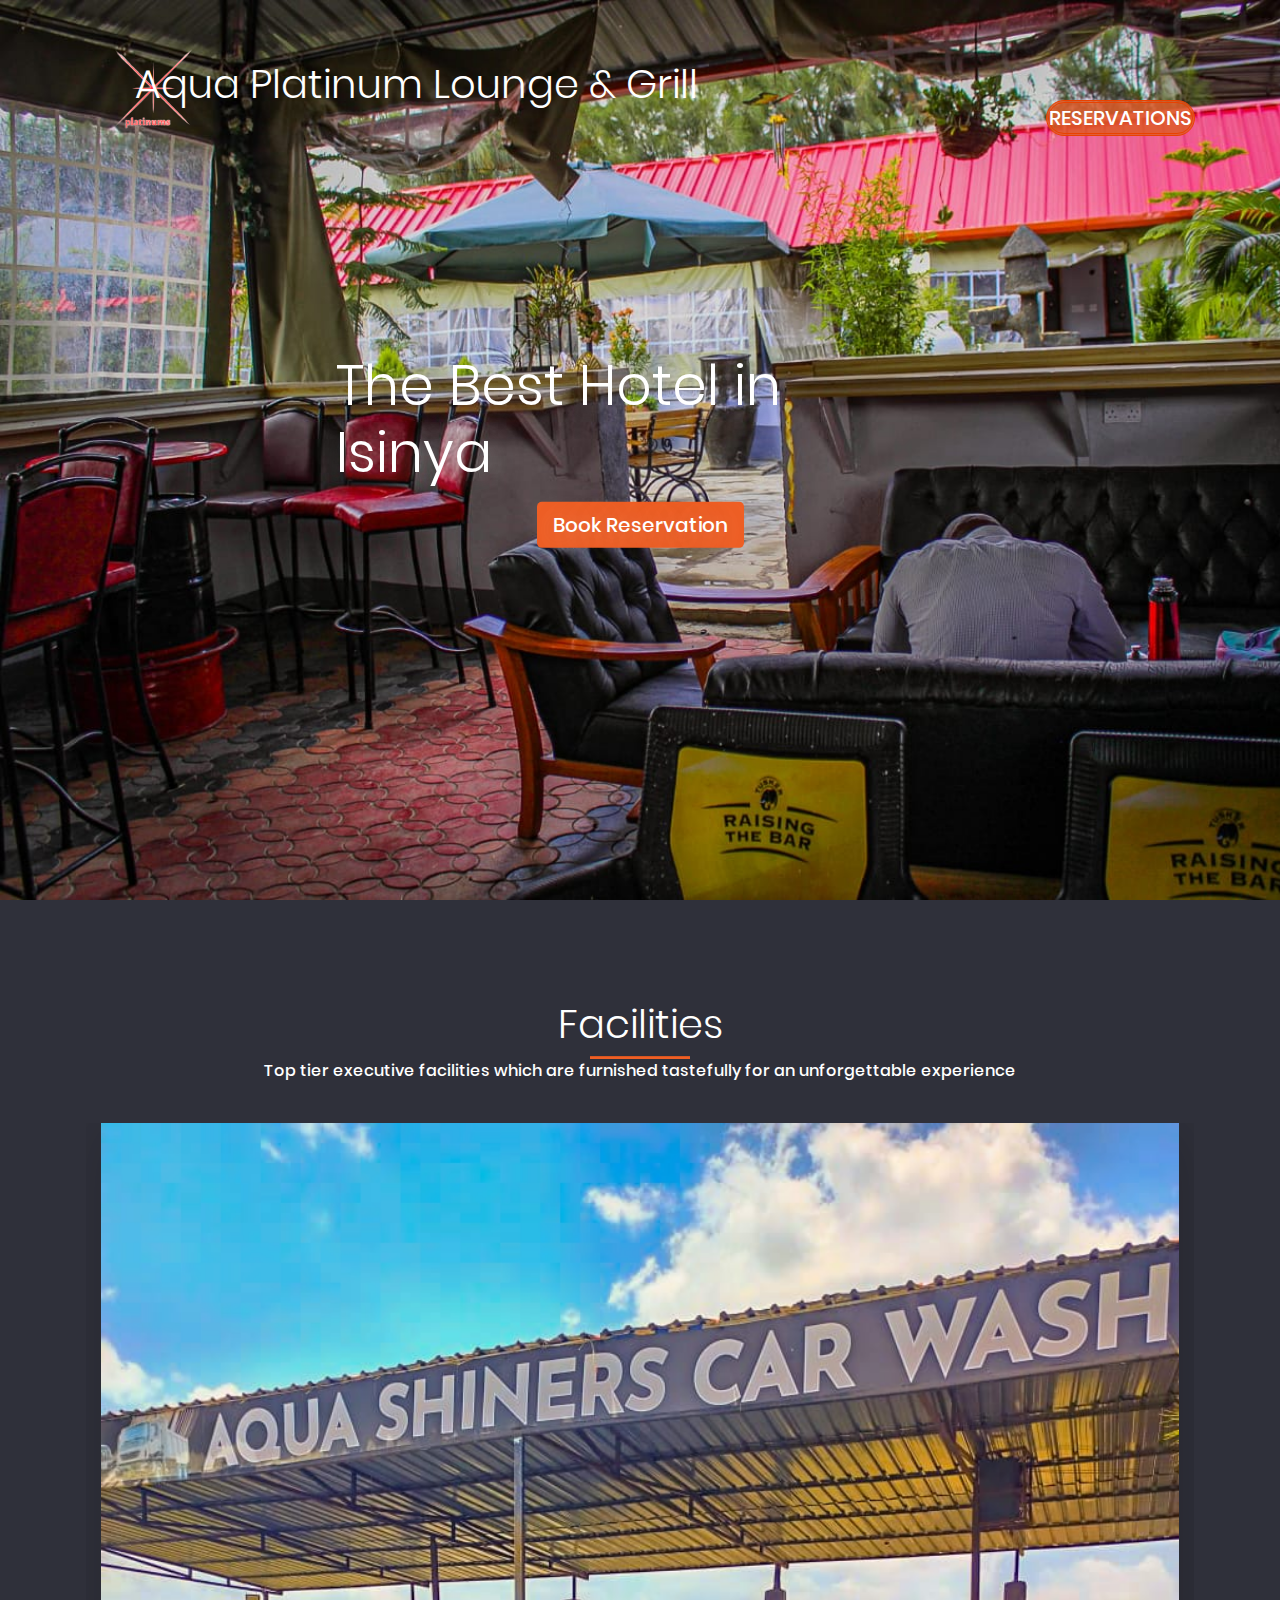
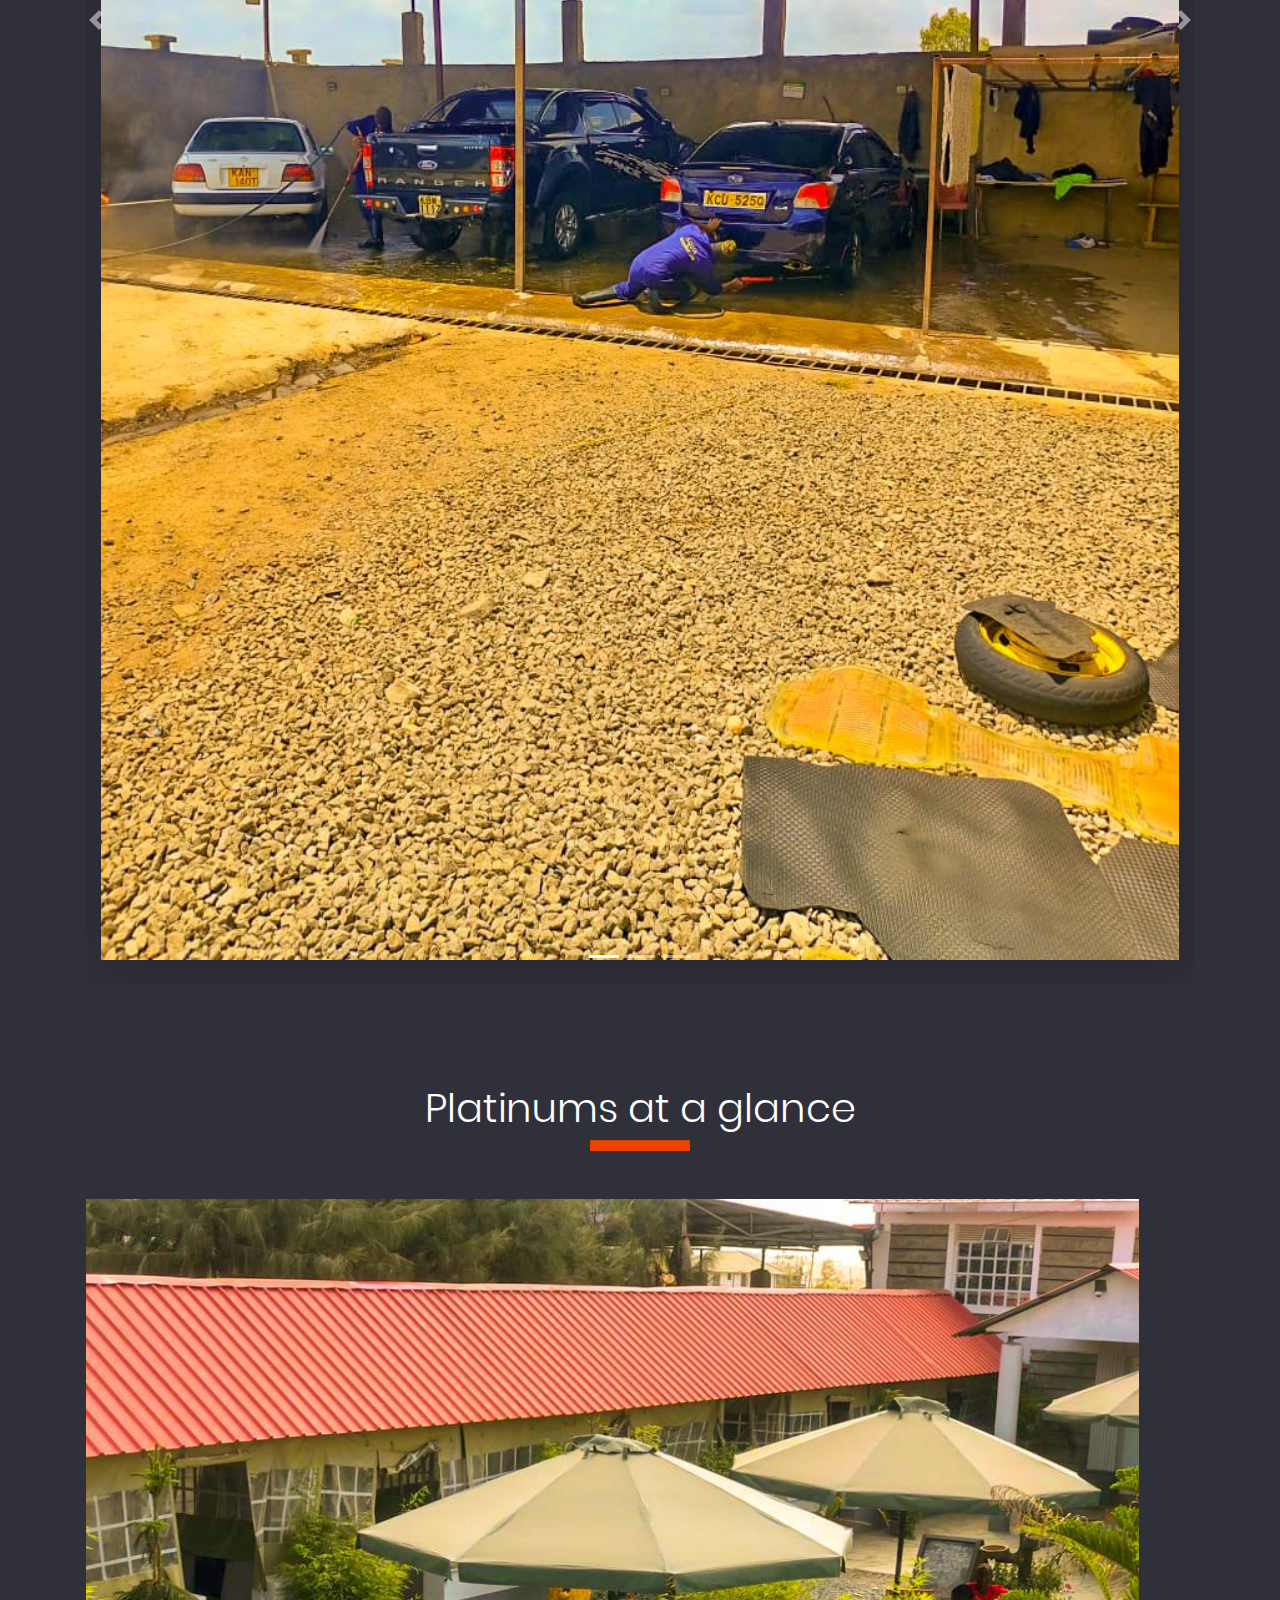
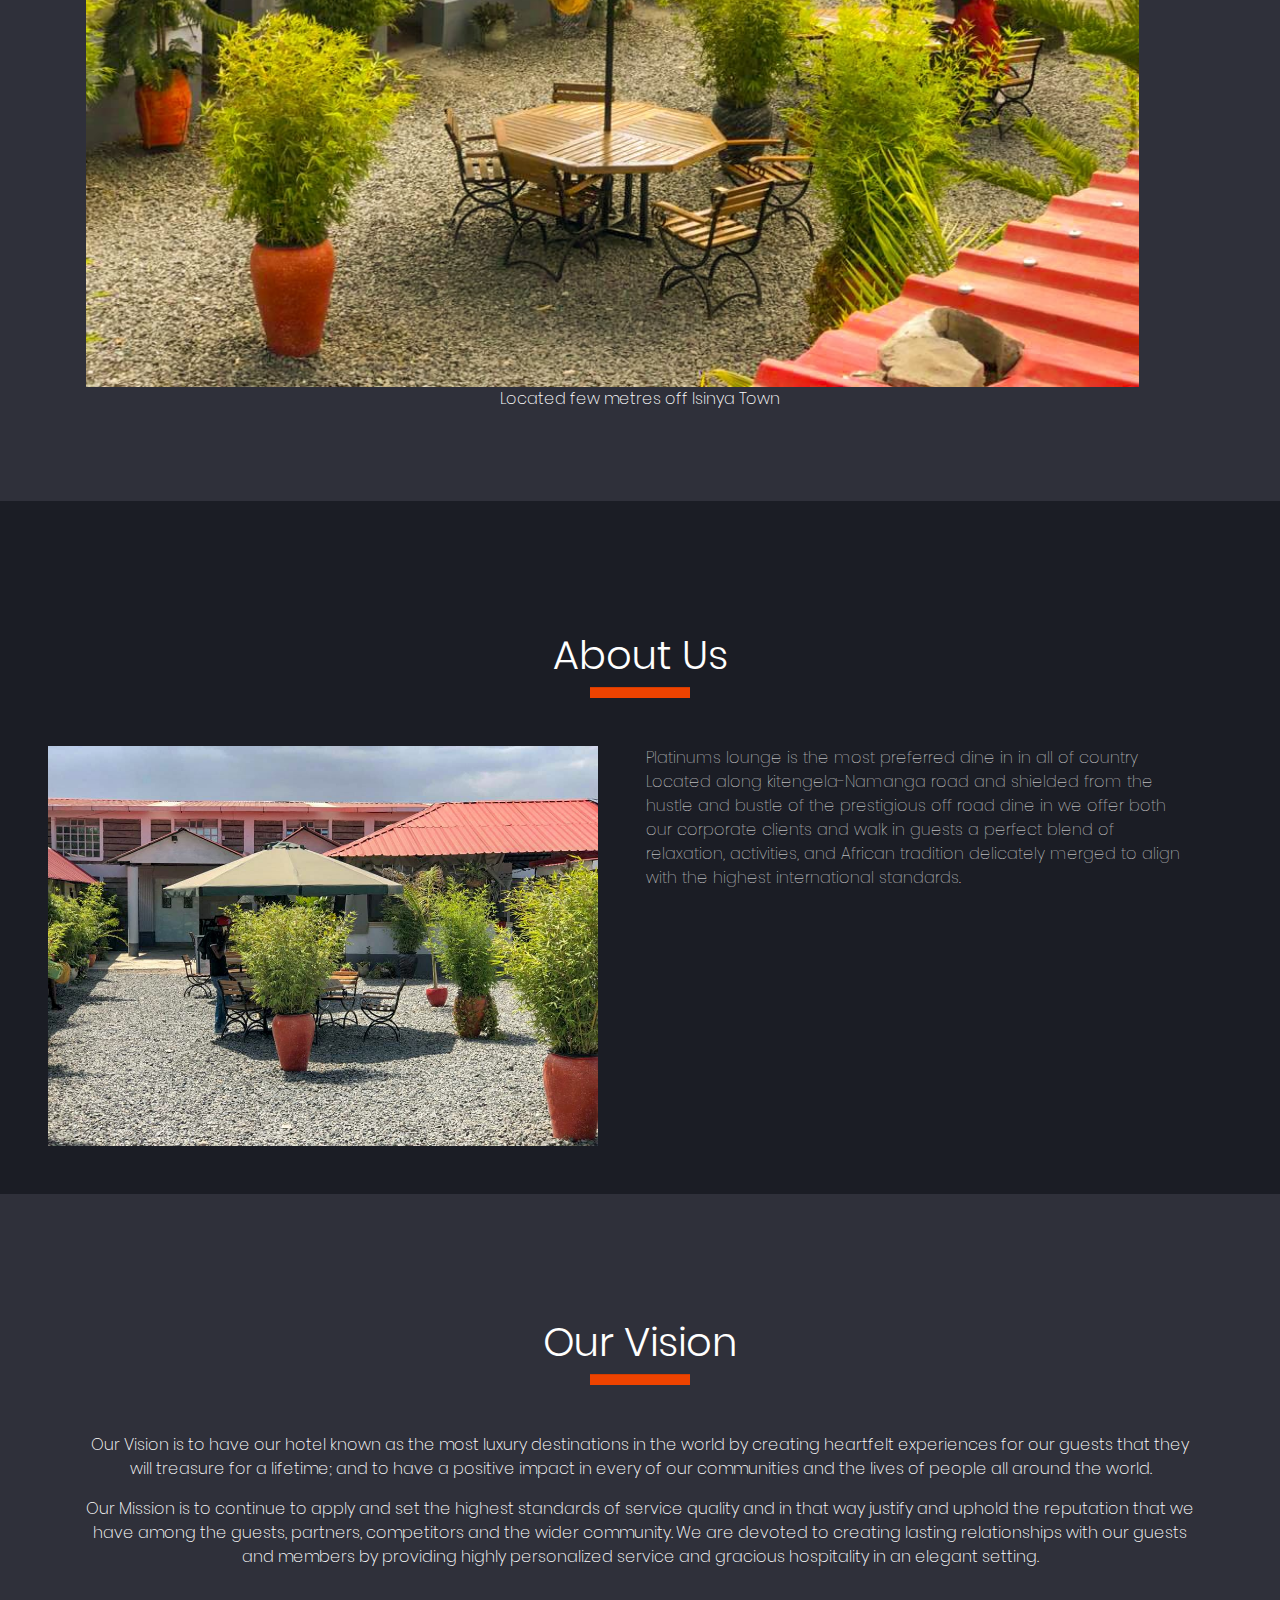
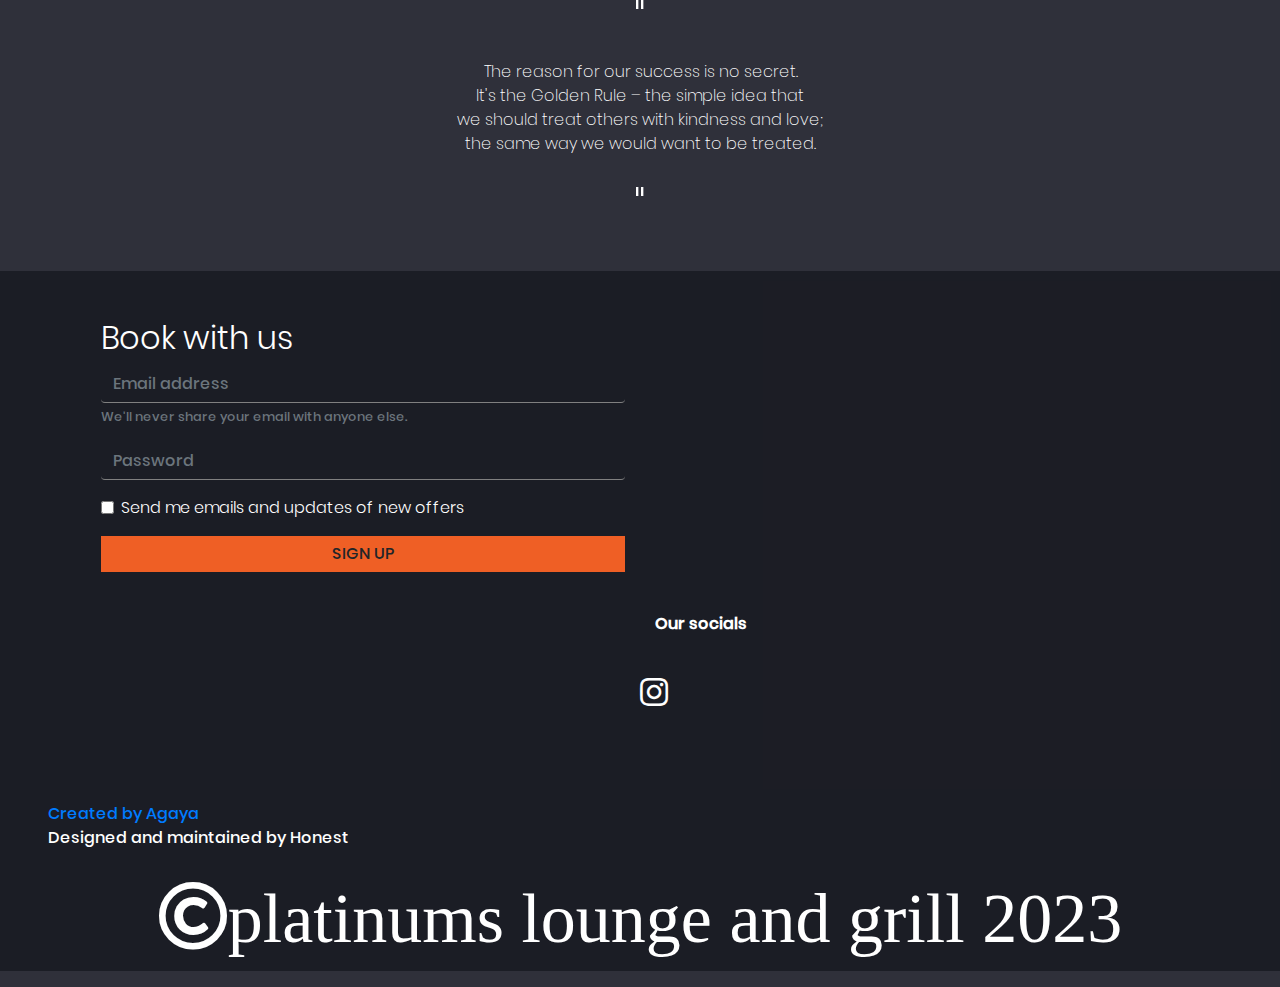
<file: index.html>
<!DOCTYPE html>
<html lang="en">
  <head>
    
    <meta charset=utf-8>
    <meta http-equiv=X-UA-Compatible content="IE=edge">
    <meta name=viewport content="width=device-width,initial-scale=1">
    <link rel="stylesheet" href="css/bootstrap.min.css">
    <link rel="stylesheet" href="css/style.css">
    <link rel="stylesheet" href="css/fonts.css">
    <title>Aqua Platinum Lounge & Grill</title>
    <link rel="title icon" type="img/png" href="/pictures/Platinumz-removebg-preview.png">
    
    <link rel="stylesheet" href="./fonts/css/all.css">
    
  </head>

  <body>
    <!-- NAVIGATION -->
    <nav>
        <a href="index.html" style=" position: absolute; left: 45px; top: 10px;" class="logo"><span class="logo"><img src="/pictures/My_project__4_-removebg-preview.png" alt="image"></span></a>
        <a href="index.html" class="brand" style="text-align: left; vertical-align: middle;  position: absolute; left: 100px; top: 25px;"><h1>Aqua Platinum Lounge & Grill</h1></a>
        <ul class="nav-links">     
          <li class="agaya2"><a href="html/Contact.html" >RESERVATIONS</a></li> 
        </ul>
    </nav>

    <!-- HEADER PORTION -->
    <header>
      <div class="jumbotron jumbotron-fluid intro">
        <div class="container">
          <h1 class="display-4">The Best Hotel in Isinya</h1>
          <p class="lead"></p>
          <div class="" id="rule-book">
            <a href="./html/Contact.html" class="btn btn-primary btn-lg" id="book">Book Reservation</a>
          </div>
        </div>  
      </div>
                
    </header>
    <!-- our rooms Section Begin -->
    <section class="rooms">
      <div class="container ">
        <div class="section-title text-center">
          <h1><span>Facilities</span></h1>
           <hr class="rooms-hr t" style="margin: auto;">
          <p class="text-white">Top tier executive facilities which are furnished tastefully for an unforgettable experience
          </p>
          <br>
        </div>

        <!--carousel start  -->


        <div id="carouselExampleIndicators" class="carousel slide" data-ride="carousel">
          <ol class="carousel-indicators">
            <li data-target="#carouselExampleIndicators" data-slide-to="0" class="active"></li>
            <li data-target="#carouselExampleIndicators" data-slide-to="1"></li>
            <li data-target="#carouselExampleIndicators" data-slide-to="2"></li>
          </ol>
          <div class="carousel-inner">
            <div class="carousel-item active">                                  
              <div class="col-12 mb-4">
                <div class="card">
                  <img src="pictures/carwash.jpg" alt="Fountain view" style="width:100%" class="img-fluid">
                  <div class="container">
                    <h2 class="card-title">Front view</h2>
                    <p class="title">Executive car wash </p>
                    <p class="card-text"> We have ample parking space for your car as well as equiped modern car wash in Unleashing the beauty of your car, guaranteed to make heads turn!</p>
                    <a href="#" class="btn btn-primary mb-4"></a>
                  </div>
                </div>
              </div>
            </div>                                             
            <div class="carousel-item">
              <div class="col-12 mb-4">
                <div class="card">
                  <img src="pictures/14.jpg" alt="salone suit" style="width:100%" class="img-fluid">
                  <div class="container">
                    <h2 class="card-title">Scope view</h2>
                    <p class="title">A memorable experience</p>
                    <p class="card-text">Enjoy a Breathtaking view sipping the finest beer in town enjoying delicious nyama choma with us</p>
                    <a href="#" class="btn btn-primary mb-4"></a>
                  </div>
                </div>
              </div>
            </div>
            <div class="carousel-item">
              <div class="col-12 mb-4">
                <div class="card">
                  <img src="pictures/15.jpg" alt="express suite" style="width:100%" class="img-fluid">
                  <div class="container">
                    <h2 class="card-title">ground view</h2>
                    <p class="title">Fun and activities</p>
                    <p class="card-text">Bring your family up-country for un- forgettable experience of a lifetime </p>
                    <a href="#" class="btn btn-primary mb-4"></a>
                  </div>
                  
                </div>
              </div>
            </div>
          </div>
          
        </div>
        
      </div>
      <a class="carousel-control-prev" href="#carouselExampleIndicators" role="button" data-slide="prev">
        <span class="carousel-control-prev-icon" aria-hidden="true"></span>
        <span class="sr-only">Previous</span>
      </a>
      <a class="carousel-control-next" href="#carouselExampleIndicators" role="button" data-slide="next">
        <span class="carousel-control-next-icon" aria-hidden="true"></span>
        <span class="sr-only">Next</span>
      </a>  
         
      <!-- HOTEL AT A GLANCE -->
      <h1 class="text-center">Platinums at a glance</h1>
       <hr class="rooms-hr2" style="margin: auto; justify-content: center;" >

        <div class="row mt-5 mb-4">
            
            <div class="container">
              <img src="pictures/15.jpg" alt="a glance pic" style="width: 95%; height: 95%; margin: auto;" class="img-fluid"> 
                <p id="location">Located few metres off Isinya Town</p>
              
            </div>
        </div>
                                        
        
      <!-- our rooms Section end -->                   
      </section>
      <br>


      <!-- about-us section -->
      <section class="about-us mt-4">
        <div id="clear">

        </div>
                                  
        <h1 class="text-center">About Us</h1>
         <hr class="justify-center mb-5" style="margin: auto;">

                                            
        <div class="clearfix">
            <img src="pictures/13.jpg" alt=""   class="img-fluid about-img mb-5 mx-lg-5  float-left"   id="about-img" >
            <div class="container" id="text-about">
                <p class=" ml-3">
                    Platinums lounge  is the most preferred dine in  in all of country 
                      Located along kitengela-Namanga road
                      and shielded from the hustle and  
                      bustle of the prestigious off road dine in
                      we offer both our corporate clients and walk in guests a perfect
                      blend of relaxation, activities,
                    and African tradition delicately merged to align with the highest international standards.
                </p>    
            </div>
            
        </div>
                                  
      </section>

      <br>
      <div class="vision">
        <h1 class="vision-h1 text-center">Our Vision</h1>
        <hr style="margin: auto;" class="mb-5">
        <div class="container">
          <p class="text-center" style="font-weight: 200;">Our Vision is to have our hotel known as the most luxury destinations in the world by creating heartfelt experiences for our guests that they will treasure for a lifetime; and to have a positive impact in every of our communities and the lives of people all around the world.</p>
          <p class="text-center" style="font-weight: 200;">Our Mission is to continue to apply and set the highest standards of service quality and in that way justify and uphold the reputation that we have among the guests, partners, competitors and the wider community. We are devoted to creating lasting relationships with our guests and members by providing highly personalized service and gracious hospitality in an elegant setting. </p> 
        
          <center><span class="text-600" style="font-size: 50px;font-weight: 200; margin: auto;">&quot;</span></center>
          
          <p  class="text-center" style="font-weight: 200;" ><span  >The reason for our success is no secret. <br> It's the Golden Rule – the simple idea that <br> we should treat others with kindness and love; <br> the same way we would want to be treated.</span></p>  
          <center><span class="text-600" style="font-size: 50px;font-weight: 200; margin: auto;">"</span></center>
        </div>  
      </div>
      <!-- ABOUT -US- END -->

      <!-- footer -->
      <section id="contact" class="contact mt-4  pt-5 px-5">
        <div class="container container-fluid">
          <div id="forms">
            
              <div class="col col-md-12 col-lg-6">
                <h2>Book with us</h2>
                <form>
                  <div class="form-group">
                    
                    <input type="email" class="form-control" aria-describedby="emailHelp" placeholder="Email address">
                    <small id="emailHelp" class="form-text text-muted">We'll never share your email with anyone else.</small>
                  </div>
                  <div class="form-group">
                
                    <input type="password" class="form-control" placeholder="Password" >
                  </div>
                  <div class="form-group form-check">
                    <input type="checkbox" class="form-check-input" id="offers">
                    <label class="form-check-label" for="offers">Send me emails and updates of new offers</label>
                  </div>
                  <button type="submit" class="btn btn-warning">SIGN UP</button>
                </form>
              </div>
            </div>
          </div>
          <div class="row mt-3 mb-3 py-4" id="footer">
              <div class="col col-lg-3 rem">
                
              </div>
              <div class="col col-lg-3 rem">
               
              </div>
             
              <div class="col col-lg-3 logo">
                <div class="row">
                  <div class="col-12"> <p><b>Our socials</b></p>
                  </div>
                  <div class="col-12 mt-4" id="media" ></div>
                    <ul class="list-inline">
                      <li class="list-inline-item">
                          <a href="https://instagram.com/platinumzlounge.isinya?igshid=YmMyMTA2M2Y="><i class="fab  fa-instagram fa-2x  "></i></a>
                      </li>
                  </ul>
                    
                  </div>
                </div>
              </div>
            </div>
          </div>
          <div class="agaya"><a href="https://agayawebdeveloper.web.app/">Created by Agaya</a></div>
          <p>Designed and maintained by Honest</p>
          <div class="copyright">
            <p> <span><i class="far fa-copyright"></i></span>platinums lounge and grill 2023</p>
          </div>
        
            
                
        </section>
  </body>
<script src="JS/jquery.js"></script>
<script src="JS/poppins.js"></script>
<script src="JS/bootstrap.min.js"></script>
</html>
</file>
<file: css/style.css>
/* BODY STYLE */
body
{
  background: #2F303A;
  color: white;
  font-family: 'Poppins', sans-serif;
}
* 
{
  margin: 0;
  padding: 0;
  box-sizing: border-box;
     
} 
/* NAVIGATION STYLE */
nav
{
  height: 10vh;
  background: transparent;
  position: absolute;
  width: 100%;
  margin: 0;
  text-align: end;
  margin: 35px;
  padding: 35px;
 

    
}
.nav-links{
  justify-content: space-around;
  list-style: none;
  padding: 20px;
  padding-top: -100px;
  margin-top: 20px;
  text-align: left; 
  vertical-align: middle;  
  position: absolute; 
  right: 100px; 
  top: 25px
}
  
hr{
  height: 10px;
  width: 100px;
  align-self:center;
  background-color:#ee4300;
}
.nav-links li a{
  text-decoration: none;
  font-size: 20px;
  color:white;
  display: inline-block;
  border: #e94200;
  border-style: double;
  border-radius: 20px;
  background-color: #dd5b27d8;
}
.nav-links li a:hover
{
  color: #94db11;
  position: relative;
  top: 3px;

}
.logo
{
  float: left;
  width: 150px;
  height: 150px;
  padding-right: 30px;
  margin-right: 30px;
}
header
{
  background: url(../pictures/16.jpg);
  background-size: cover;
  width: 100%;
  height: 100vh;
}
.brand
{
  text-decoration: none;
  font-size: 16px;
  color: white;
  list-style-type: none;
}
.brand:hover
{
  color: white;
  text-decoration: none;
}
.intro
{
  position: absolute;
  top: 50%;
  left: 50%;
  transform: translate(-50%, -50%);
  text-shadow: 0px 4px 30px rgba(199, 199, 199, 0.5);
  color: white;
  background-color: transparent;
  font-family: 'Poppins', sans-serif;
}
.intro-1
{
  font-size: 51px;
}
.lead
{
  
  text-align: center;
}
.rules
{
  align-self: center;
}
#book
{
  text-align: center;
  background-color: #ef5f25;
  border: none;
}
#book a
{
  color: white;
  text-decoration: none;
}
#rule-book
{
  display: flex;
  justify-content: center;
}
 
#rule-book a:hover
{
  background-color: #dd5b27;
  color: #EF5F25;
}


/* OUR ROOMS SECTION */

.rooms-hr
{
  height:2px;
  width: 100px;
  align-self:center;
  background-color:#EF5F25;

}

.column 
{
  float: left;
  width: 33.3%;
  margin-bottom: 16px;
  padding: 0 8px;
  color: #2F303A;
  
  text-align: start;
}

@media screen and (max-width: 650px) 
{
  .column {
    width: 100%;
    display: block;
  }
}

.card 
{
  box-shadow: 0 4px 8px 0 rgba(0, 0, 0, 0.2);
}
.card .container p,.card .container h2
{
  font-weight: 200;
}
#location
{
  text-align: center;
  font-weight: 200;
}
.container 
{
  padding: 0 16px;
  
}

.container::after, .row::after
{
  content: "";
  clear: both;
  display: table;
}

.title 
{
  color: #918383;
}

.button 
{
  border: none;
  outline: 0;
  display: inline-block;
  padding: 8px;
  color: white;
  background-color: #EF5F25;
  text-align: center;
  cursor: pointer;
  width: 25%;
}

h1
{
  font-weight: 300;
}

.button:hover 
{
  background-color: #FFFFFF;
  color: #EF5F25;
}

.about-us
{
  background-color:#181920cf ;
}

#clear
{
height: 30px;
}

a.carousel-control-prev
{
  top: 130%;
  left: 0;
}
a.carousel-control-next
{
  top: 130%;
  right: 0;
}
a.carousel-control-next,a.carousel-control-prev 
{
  height: 100%;
}


/* OFFER SECTION */

/* offer page styling */
  
.image {  
  width: 100%;
 
  text-align: center;
}

h3 {  
  font-style: light;
  font-size:  40px;
  line-height: 72px,100%;
  align-items: center;
  color: white;
}
.card{
  border: none;
  box-shadow: 6px 6px 60px rgba(0, 0, 0, 0.2);
  background: rgba(24, 25, 32, 0.81);
}
.card:hover
{
text-decoration: none;
position: relative;
bottom: 5px;
}

.card-title{
  font-style: normal;
  font-weight: normal;
  font-size: 36px;
  line-height: 54px;
  display: flex;
  align-items: center;
  color: white;
}
.heading{
  color: white;
  text-align: center;
}
.room-items{
  font-style: normal;
  font-weight: normal;
  font-size: 16px;
  line-height: 25px;
  
  display: flex;
  align-items: center;
  
  color: rgba(255, 255, 255, 0.5);
}
#twins-text{
  font-style: normal;
  font-weight: normal;
  font-size: 36px;
  line-height: 54px;
  display: flex;
  align-items: center;
  color: white;
}
.room-price{
  font-style: normal;
font-weight: 300;
font-size: 20px;
line-height: 36px;
display: flex;
align-items: center;
color: rgba(255, 255, 255, 0.8);
}
.card-text{
  font-style: normal;
font-weight: 300;
font-size: 14px; 
line-height: 21px;
display: flex;
align-items: center;

color: #FFFFFF;
}
.card .btn{
background-color:#EF5F25;
border: none;
width: 178px;
position: relative;
left: 20%;
}

.card .btn:hover{
background-color:  #b6532c;
} 
.underline{
  width: 130px;
  border: 1px solid #EF5F25;
  margin: auto;
}
#offers-area > div.image > h3
{
  font-weight: 200;
}






/* ABOUT US SECTION */
.about-img
{
  
  font-size: 1rem;
  text-align: justify;
  width:550px;
  height:400px;
  
}
/* MEDIA-QUERY FIX */
@media (min-width:768px) and (max-width:991px)
{
  .about-img
  {
    width:400px;
    height: 320px;
    margin-left: 35px;
    margin-right: 20px;  
  }
}
@media (min-width:601px) and (max-width:767px)
{
  .about-img
  {
    width:595px;
    height: 320px;
    margin-left: 35px;
    margin-right: 20px;
    
  }
}
@media (min-width:561px) and (max-width:600px)
{
  .about-img
  { 
    width:555px;
    height: 320px;
    margin-left: 30px;
    margin-right: 10px;
    
  }
}
@media (min-width:480px) and (max-width:560px)
{
  .about-img
  {
    width:470px;
    height: 320px;
    margin-left: 30px;
    margin-right: 10px;
    
  }
}
@media (min-width:419px) and (max-width:479px)
{
  .about-img
  {
    width:400px;
    height: 320px;
    margin-left: 20px;
    margin-right: 10px;
    
  }
}
@media (min-width:331px) and (max-width:418px)
{
  body > nav > a.brand > h1
  {
    font-size: 2rem;
  }

  .about-img
  {
    width:320px;
    height: 320px;
    margin-left: 30px;
    margin-right: 10px;
    
  }
}
@media (max-width:330px)
{
  body > nav > a.brand > h1
  {
    font-size: 24px;
  }
  .about-img
  {
    width:320px;
    height: 320px;
    margin: auto 0;
    
  }
}
/* FIX END */

h1.text-center,body > div.vision > h1
{
  margin-top: 100px;
}
body > section.rooms > div
{
  margin-top: 100px;
}

.clearfix 
{
  overflow: auto; 
}

#text-about
{
  
  justify-content: center;
  font-weight: 100;
}

a:hover
{
  text-decoration: none;
}


/* footer style-start */
section#contact {
  background-color: #181920cf;
 
}

section#contact #forms {
  color: white;
}

section#contact #forms #media p {
  float: left;
}

section#contact #forms .col-lg-6 {
  height: 70%;
  font-family: "Poppins";
}

section#contact #forms .col-lg-6 h2, section#contact #forms .col-lg-6 p, section#contact #forms .col-lg-6 label {
  font-weight: 300;
  color: white;
}

section#contact #footer .col-lg-3 h5
{
  /* font-weight:bold; */
  font-size: 13px;
  line-height: 40px;
  margin-bottom: 0;
  color: white;
}
section#contact #footer .col-lg-3 ul > li a
{
  color: white;
}
section#contact #forms .col-lg-6 a:hover
{
  text-decoration: none
  ;
}

section#contact #footer .col-lg-3 h5:hover, section#contact #footer .col-lg-3 p:hover {
  -webkit-text-decoration: underline white solid;
          text-decoration: underline white solid;
}

section#contact #footer .col-lg-3 .contact-line {
  float: left;
}

section#contact #footer .col-lg-3 .contact-line i {
  color: white;
}

form .form-control {
  background: transparent;
  border: none;
  border-bottom: 1px solid gray;
  outline: none;
}

form .btn-warning {
  background-color: #EF5F25;
  border: 0;
  border-radius: 0;
  width: 100%;
  text-align: center;
}
form .btn-warning:hover
{
  background-color: #e94200;
  
}
.copyright {
  text-align: center;
  font-family: 'Muli', serif;
  font-style: normal;
  font-weight: 300;
  font-size: 70px;
}

@media (max-width: 830px) 
{
  .logo {
    display: -webkit-box;
    display: -ms-flexbox;
    display: flex;
    -webkit-box-pack: center;
        -ms-flex-pack: center;
            justify-content: center;
    -webkit-box-align: center;
        -ms-flex-align: center;
            align-items: center;
  }
  .rem {
    display: none;
  }
  #footer > div.col.col-lg-3.logo > div > div:nth-child(1) > img,#media ul
  {
    position: relative;
    left: 30%;
  }
}
/* @media (max-width: 600px) {
  #footer > div.col.col-lg-3.logo > div > div:nth-child(1) > img,#media ul
  {
    position: relative;
    left: 30%;
  }
} */

@media (max-width: 600px)
{
  #forms  h2
  {
    font-size: 14px;
  }
  a.carousel-control-next span,a.carousel-control-prev span
  {
    display: none;
  }
  
}
/* footer style-end */
  /* footer style-end */



  /* MEDIA QUERIES */
  
  /* >= 800PX */

@media (min-width:992px)
{
  #carouselExampleIndicators > div > div > div > div > div
  {
    display: none;
  }
}

@media (min-width:768px) and (max-width:991px)
{
  #carouselExampleIndicators > div > div.carousel-item.active > div > div > div > a
  {
    position: relative;
    left: 30%;
  }
}

@media screen and (max-width: 800px){
  .intro-1{
        font-size: 30px;
        text-align: center;
        word-wrap: keep-all;
    }
    
  

  .nav-links{
      position: fixed;
      background: #79e7d5;
      height: 100vh;
      width: 100%;
      flex-direction: column;
      z-index: 2;
      -webkit-clip-path: circle(50px at 90% -10% );
      pointer-events: none;
      transition: all 0.5s ease-in-out;
      font-family: 'Poppins', sans-serif;
      padding: 10px 20px;
      border: 2px solid #000;
      border-radius: 20px;

  }
  .nav-links.open {
      clip-path: circle(2000px at 90% -10%);
      pointer-events: all;
  }
 
  .nav-links li:nth-child(1){
      transition: all 0.5s ease 0.2s;
  }
  .nav-links li:nth-child(2){
      transition: all 0.5s ease 0.4s;
  }
  .nav-links li:nth-child(3){
      transition: all 0.5s ease 0.6s;
  }
  .nav-links li:nth-child(4){
      transition: all 0.5s ease 0.8s;
  }  
.nav-links li:nth-child(5){
  transition: all 0.5s ease 0.10s;
  }
  
  .nav-links li a{
      font-size: 25px;
      
  }
  .line{
      width: 20px;
      height: 3px;
      background: black;
      margin: 5px;
      transition: 0.4s;
  }
  .change .bar1 {
      -webkit-transform: rotate(-45deg) translate(-5px, 6px);
      transform: rotate(-45deg) translate(-5px, 6px);
    }
    
    .change .bar2 {opacity: 0;}
    
    .change .bar3 {
      -webkit-transform: rotate(45deg) translate(-5px, -8px);
      transform: rotate(45deg) translate(-5px, -8px);
  }

  
  .nav-links li a:hover
  {
      color: white;
      
  }


 .card-body h6{
     font-size: 20px;
 
 }





/* 600 -700 */

@media (max-width:600px)
{
  
  h2.card-title
  {
    font-size: 24px;
  }
  p.card-text
  {
    font-size: 13px;
    font-weight: 150;
  }
  
}
  



/* <600 */

@media screen and (max-width: 470px)
{
  header
  {
    
    background-size: cover;
    height: 350px;
  } 

  div.jumbotron
  {
    height: 300px;
    position: relative;
    top: 80%;
    
  }  

  .display-4 
  {
    font-size: 24px;
    font-weight: 300;
    text-align: center;
  } 

  p.lead
  {
    font-size: 10px;
    font-weight: 200;
  }
 
  .btn-primary
  {
    width: 50%;
  }
} 

@media (max-width:420px)
{
  #download > a > img
  {
    display: none;
  }
  
  
}

@media(max-width:330px)
{
    
    #book
    {
        font-size: 16px;
    }
}
#forms > div > div.col-12.col-md-12.col-lg-6.mb-5 > a
{
  color: white;

}


/* OTHERS */
body
{
  overflow-x: hidden;
}
#contact > div.copyright > p
{
  margin-bottom: 0;
  font-weight: 100;
    font-size: 10px;
}

#footer div ul>li
{
  font-weight: 200;
}
 div.section-title.text-center
{
  font-weight: 200;
}
.carousel-item.active,
.carousel-item-next,
.carousel-item-prev 
{
  display: block;
}
</file>
<file: css/fonts.css>
/* devanagari */
@font-face {
    font-family: 'Poppins';
    font-style: normal;
    font-weight: 100;
    font-display: swap;
    src: local('Poppins Thin'), local('Poppins-Thin'), url(../fonts/Poppins/Poppins-Thin.ttf) format('woff2');
    unicode-range: U+0900-097F, U+1CD0-1CF6, U+1CF8-1CF9, U+200C-200D, U+20A8, U+20B9, U+25CC, U+A830-A839, U+A8E0-A8FB;
  }
  /* latin-ext */
  @font-face {
    font-family: 'Poppins';
    font-style: normal;
    font-weight: 100;
    font-display: swap;
    src: local('Poppins Thin'), local('Poppins-Thin'), url(../fonts/Poppins/Poppins-Thin.ttf) format('woff2');
    unicode-range: U+0100-024F, U+0259, U+1E00-1EFF, U+2020, U+20A0-20AB, U+20AD-20CF, U+2113, U+2C60-2C7F, U+A720-A7FF;
  }
  /* latin */
  @font-face {
    font-family: 'Poppins';
    font-style: normal;
    font-weight: 100;
    font-display: swap;
    src: local('Poppins Thin'), local('Poppins-Thin'), url(../fonts/Poppins/Poppins-Thin.ttf) format('woff2');
    unicode-range: U+0000-00FF, U+0131, U+0152-0153, U+02BB-02BC, U+02C6, U+02DA, U+02DC, U+2000-206F, U+2074, U+20AC, U+2122, U+2191, U+2193, U+2212, U+2215, U+FEFF, U+FFFD;
  }
  /* devanagari */
  @font-face {
    font-family: 'Poppins';
    font-style: normal;
    font-weight: 200;
    font-display: swap;
    src: local('Poppins ExtraLight'), local('Poppins-ExtraLight'), url(../fonts/Poppins/Poppins-ExtraLight.ttf) format('woff2');
    unicode-range: U+0900-097F, U+1CD0-1CF6, U+1CF8-1CF9, U+200C-200D, U+20A8, U+20B9, U+25CC, U+A830-A839, U+A8E0-A8FB;
  }
  /* latin-ext */
  @font-face {
    font-family: 'Poppins';
    font-style: normal;
    font-weight: 200;
    font-display: swap;
    src: local('Poppins ExtraLight'), local('Poppins-ExtraLight'), url(../fonts/Poppins/Poppins-ExtraLight.ttf) format('woff2');
    unicode-range: U+0100-024F, U+0259, U+1E00-1EFF, U+2020, U+20A0-20AB, U+20AD-20CF, U+2113, U+2C60-2C7F, U+A720-A7FF;
  }
  /* latin */
  @font-face {
    font-family: 'Poppins';
    font-style: normal;
    font-weight: 200;
    font-display: swap;
    src: local('Poppins ExtraLight'), local('Poppins-ExtraLight'), url(../fonts/Poppins/Poppins-ExtraLight.ttf) format('woff2');
    unicode-range: U+0000-00FF, U+0131, U+0152-0153, U+02BB-02BC, U+02C6, U+02DA, U+02DC, U+2000-206F, U+2074, U+20AC, U+2122, U+2191, U+2193, U+2212, U+2215, U+FEFF, U+FFFD;
  }
  /* devanagari */
  @font-face {
    font-family: 'Poppins';
    font-style: normal;
    font-weight: 300;
    font-display: swap;
    src: local('Poppins Light'), local('Poppins-Light'), url(../fonts/Poppins/Poppins-Light.ttf) format('woff2');
    unicode-range: U+0900-097F, U+1CD0-1CF6, U+1CF8-1CF9, U+200C-200D, U+20A8, U+20B9, U+25CC, U+A830-A839, U+A8E0-A8FB;
  }
  /* latin-ext */
  @font-face {
    font-family: 'Poppins';
    font-style: normal;
    font-weight: 300;
    font-display: swap;
    src: local('Poppins Light'), local('Poppins-Light'), url(../fonts/Poppins/Poppins-Light.ttf) format('woff2');
    unicode-range: U+0100-024F, U+0259, U+1E00-1EFF, U+2020, U+20A0-20AB, U+20AD-20CF, U+2113, U+2C60-2C7F, U+A720-A7FF;
  }
  /* latin */
  @font-face {
    font-family: 'Poppins';
    font-style: normal;
    font-weight: 300;
    font-display: swap;
    src: local('Poppins Light'), local('Poppins-Light'), url(../fonts/Poppins/Poppins-Light.ttf) format('woff2');
    unicode-range: U+0000-00FF, U+0131, U+0152-0153, U+02BB-02BC, U+02C6, U+02DA, U+02DC, U+2000-206F, U+2074, U+20AC, U+2122, U+2191, U+2193, U+2212, U+2215, U+FEFF, U+FFFD;
  }
  /* devanagari */
  @font-face {
    font-family: 'Poppins';
    font-style: normal;
    font-weight: 400;
    font-display: swap;
    src: local('Poppins Regular'), local('Poppins-Regular'), url(../fonts/Poppins/Poppins-Medium.ttf) format('woff2');
    unicode-range: U+0900-097F, U+1CD0-1CF6, U+1CF8-1CF9, U+200C-200D, U+20A8, U+20B9, U+25CC, U+A830-A839, U+A8E0-A8FB;
  }
  /* latin-ext */
  @font-face {
    font-family: 'Poppins';
    font-style: normal;
    font-weight: 400;
    font-display: swap;
    src: local('Poppins Regular'), local('Poppins-Regular'), url(../fonts/Poppins/Poppins-Medium.ttf) format('woff2');
    unicode-range: U+0100-024F, U+0259, U+1E00-1EFF, U+2020, U+20A0-20AB, U+20AD-20CF, U+2113, U+2C60-2C7F, U+A720-A7FF;
  }
  /* latin */
  @font-face {
    font-family: 'Poppins';
    font-style: normal;
    font-weight: 400;
    font-display: swap;
    src: local('Poppins Regular'), local('Poppins-Regular'), url(../fonts/Poppins/Poppins-Medium.ttf) format('woff2');
    unicode-range: U+0000-00FF, U+0131, U+0152-0153, U+02BB-02BC, U+02C6, U+02DA, U+02DC, U+2000-206F, U+2074, U+20AC, U+2122, U+2191, U+2193, U+2212, U+2215, U+FEFF, U+FFFD;
  }
  /* devanagari */
  @font-face {
    font-family: 'Poppins';
    font-style: normal;
    font-weight: 500;
    font-display: swap;
    src: local('Poppins Medium'), local('Poppins-Medium'), url(../fonts/Poppins/Poppins-Medium.ttf) format('woff2');
    unicode-range: U+0900-097F, U+1CD0-1CF6, U+1CF8-1CF9, U+200C-200D, U+20A8, U+20B9, U+25CC, U+A830-A839, U+A8E0-A8FB;
  }
  /* latin-ext */
  @font-face {
    font-family: 'Poppins';
    font-style: normal;
    font-weight: 500;
    font-display: swap;
    src: local('Poppins Medium'), local('Poppins-Medium'), url(../fonts/Poppins/Poppins-Medium.ttf) format('woff2');
    unicode-range: U+0100-024F, U+0259, U+1E00-1EFF, U+2020, U+20A0-20AB, U+20AD-20CF, U+2113, U+2C60-2C7F, U+A720-A7FF;
  }
  /* latin */
  @font-face {
    font-family: 'Poppins';
    font-style: normal;
    font-weight: 500;
    font-display: swap;
    src: local('Poppins Medium'), local('Poppins-Medium'), url(../fonts/Poppins/Poppins-Medium.ttf) format('woff2');
    unicode-range: U+0000-00FF, U+0131, U+0152-0153, U+02BB-02BC, U+02C6, U+02DA, U+02DC, U+2000-206F, U+2074, U+20AC, U+2122, U+2191, U+2193, U+2212, U+2215, U+FEFF, U+FFFD;
  }
</file>
